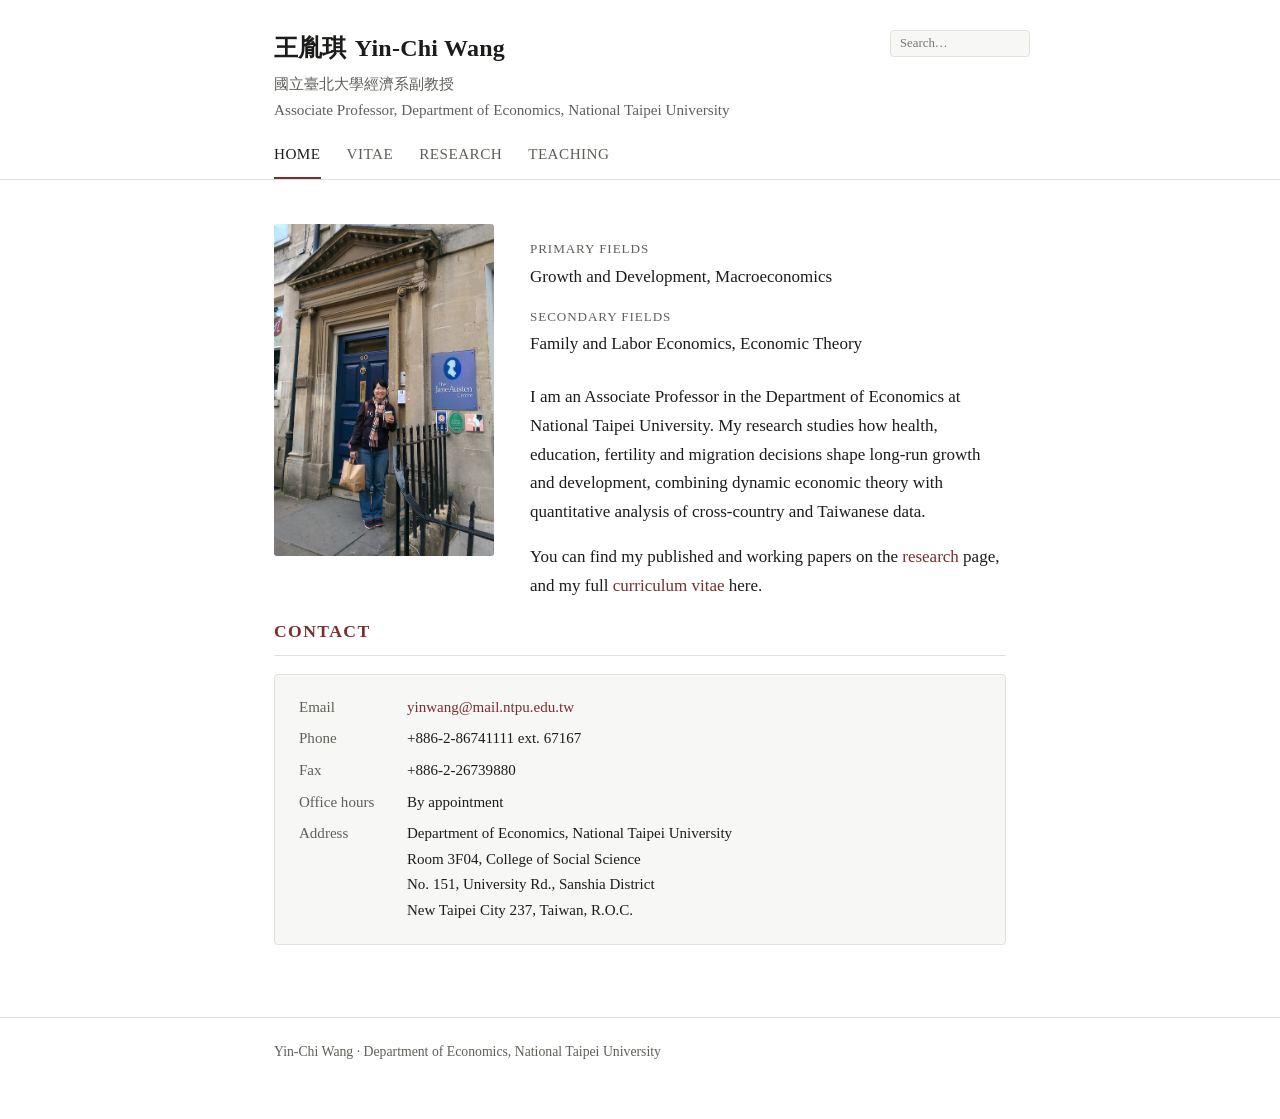
<file: index.html>
<!DOCTYPE html>
<html lang="en">
<head>
<meta charset="utf-8">
<meta name="viewport" content="width=device-width, initial-scale=1">
<title>Yin-Chi Wang | Department of Economics, National Taipei University</title>
<meta name="description" content="Yin-Chi Wang, Associate Professor of Economics at National Taipei University. Research in growth and development, macroeconomics, family and labor economics.">
<link rel="stylesheet" href="style.css">
</head>
<body>

<header class="site">
  <div class="wrap">
    <p class="site-name"><a href="index.html"><span class="zh">王胤琪</span>Yin-Chi Wang</a></p>
    <p class="site-role"><span class="zh">國立臺北大學經濟系副教授</span>Associate Professor, Department of Economics, National Taipei University</p>
    <nav class="site">
      <ul>
        <li><a href="index.html" aria-current="page">Home</a></li>
        <li><a href="vitae.html">Vitae</a></li>
        <li><a href="research.html">Research</a></li>
        <li><a href="teaching.html">Teaching</a></li>
      </ul>
    </nav>

    <div class="search-wrap">
      <input type="search" id="site-search" placeholder="Search…" aria-label="Search this site" autocomplete="off">
      <div id="search-results" class="search-results" hidden></div>
    </div>
  </div>
</header>

<main>
  <div class="wrap">

    <div class="intro">
      <img src="images/photo.jpg" alt="Yin-Chi Wang">
      <div>
        <dl class="fields">
          <dt>Primary fields</dt>
          <dd>Growth and Development, Macroeconomics</dd>
          <dt>Secondary fields</dt>
          <dd>Family and Labor Economics, Economic Theory</dd>
        </dl>
        <p>
          I am an Associate Professor in the Department of Economics at National Taipei
          University. My research studies how health, education, fertility and migration
          decisions shape long-run growth and development, combining dynamic economic
          theory with quantitative analysis of cross-country and Taiwanese data.
        </p>
        <p>
          You can find my published and working papers on the
          <a href="research.html">research</a> page, and my full
          <a href="vitae.html">curriculum vitae</a> here.
        </p>
      </div>
    </div>

    <h2 id="contact">Contact</h2>
    <div class="contact">
      <dl>
        <dt>Email</dt>
        <dd><a href="mailto:yinwang@mail.ntpu.edu.tw">yinwang@mail.ntpu.edu.tw</a></dd>
        <dt>Phone</dt>
        <dd>+886-2-86741111 ext. 67167</dd>
        <dt>Fax</dt>
        <dd>+886-2-26739880</dd>
        <dt>Office hours</dt>
        <dd>By appointment</dd>
        <dt>Address</dt>
        <dd>
          Department of Economics, National Taipei University<br>
          Room 3F04, College of Social Science<br>
          No. 151, University Rd., Sanshia District<br>
          New Taipei City 237, Taiwan, R.O.C.
        </dd>
      </dl>
    </div>

  </div>
</main>

<footer class="site">
  <div class="wrap">
    <p>Yin-Chi Wang &middot; Department of Economics, National Taipei University</p>
  </div>
</footer>

<script src="search.js" defer></script>
</body>
</html>
</file>
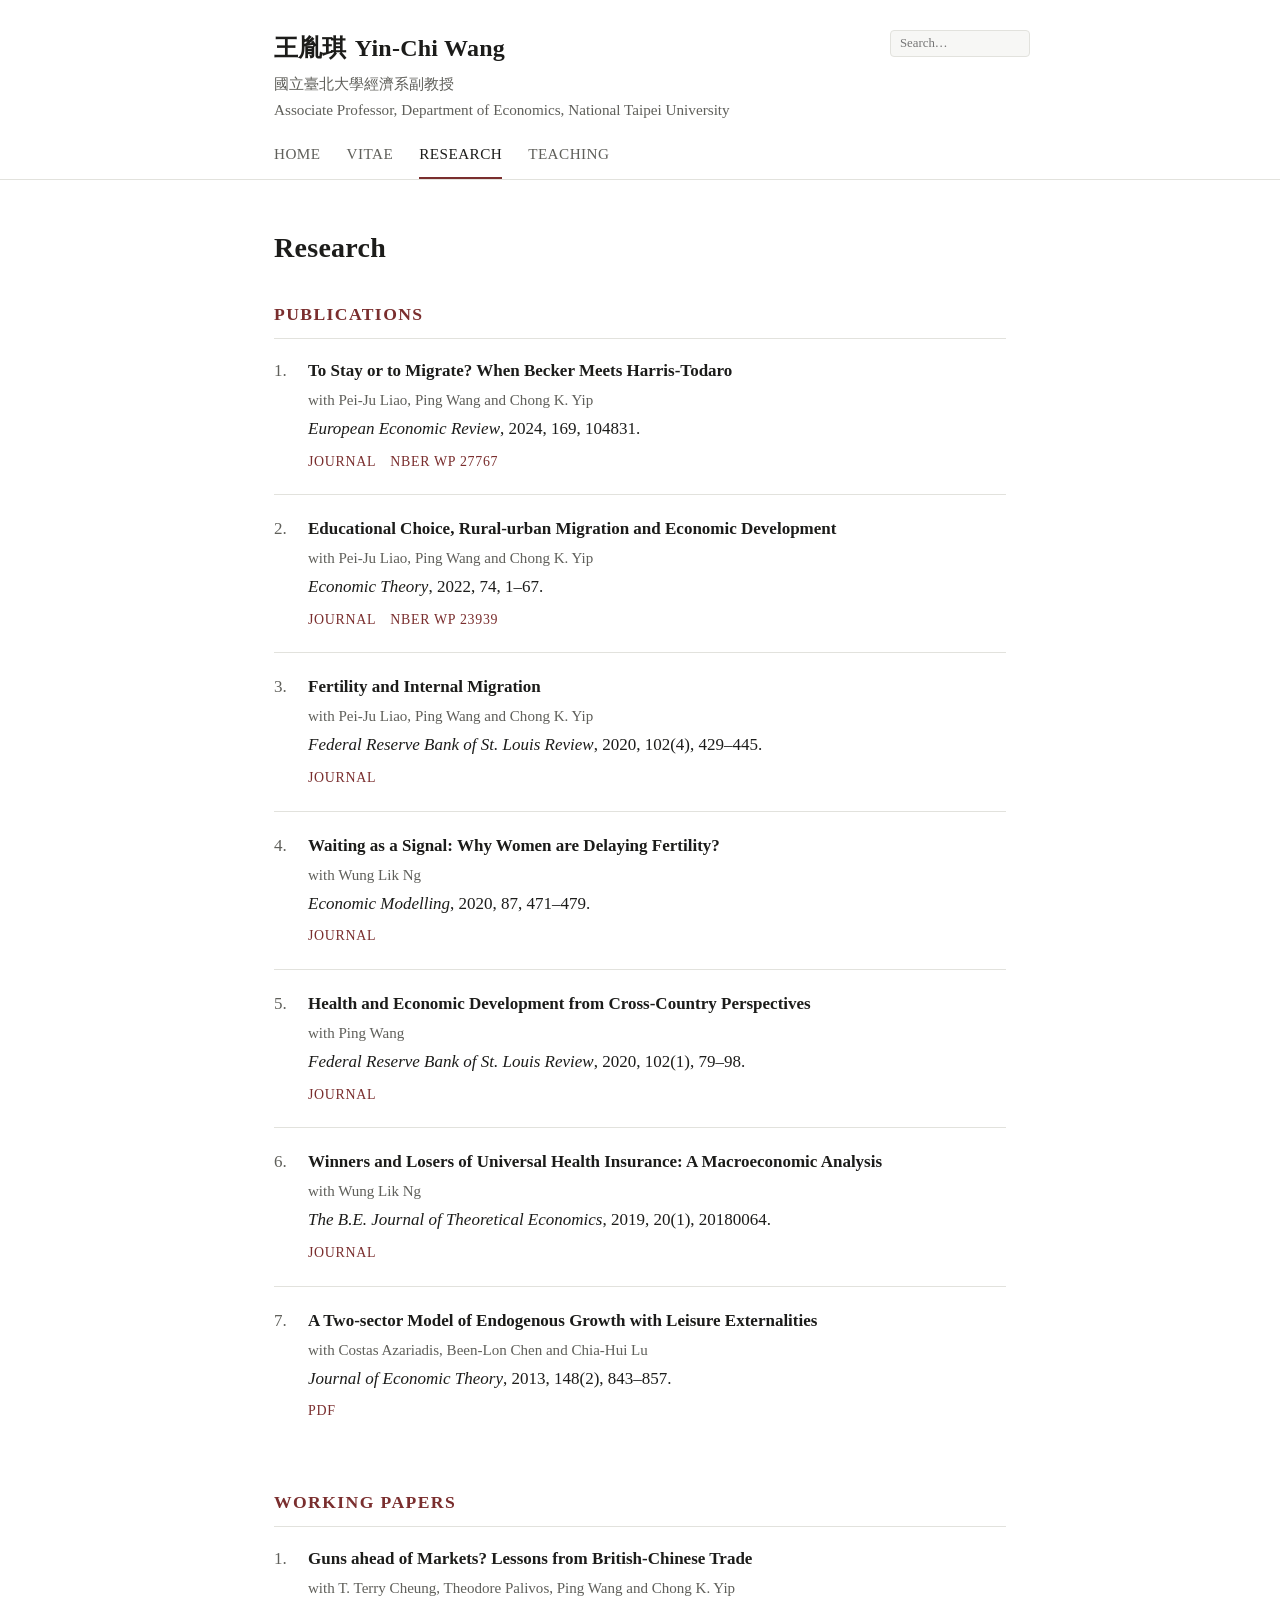
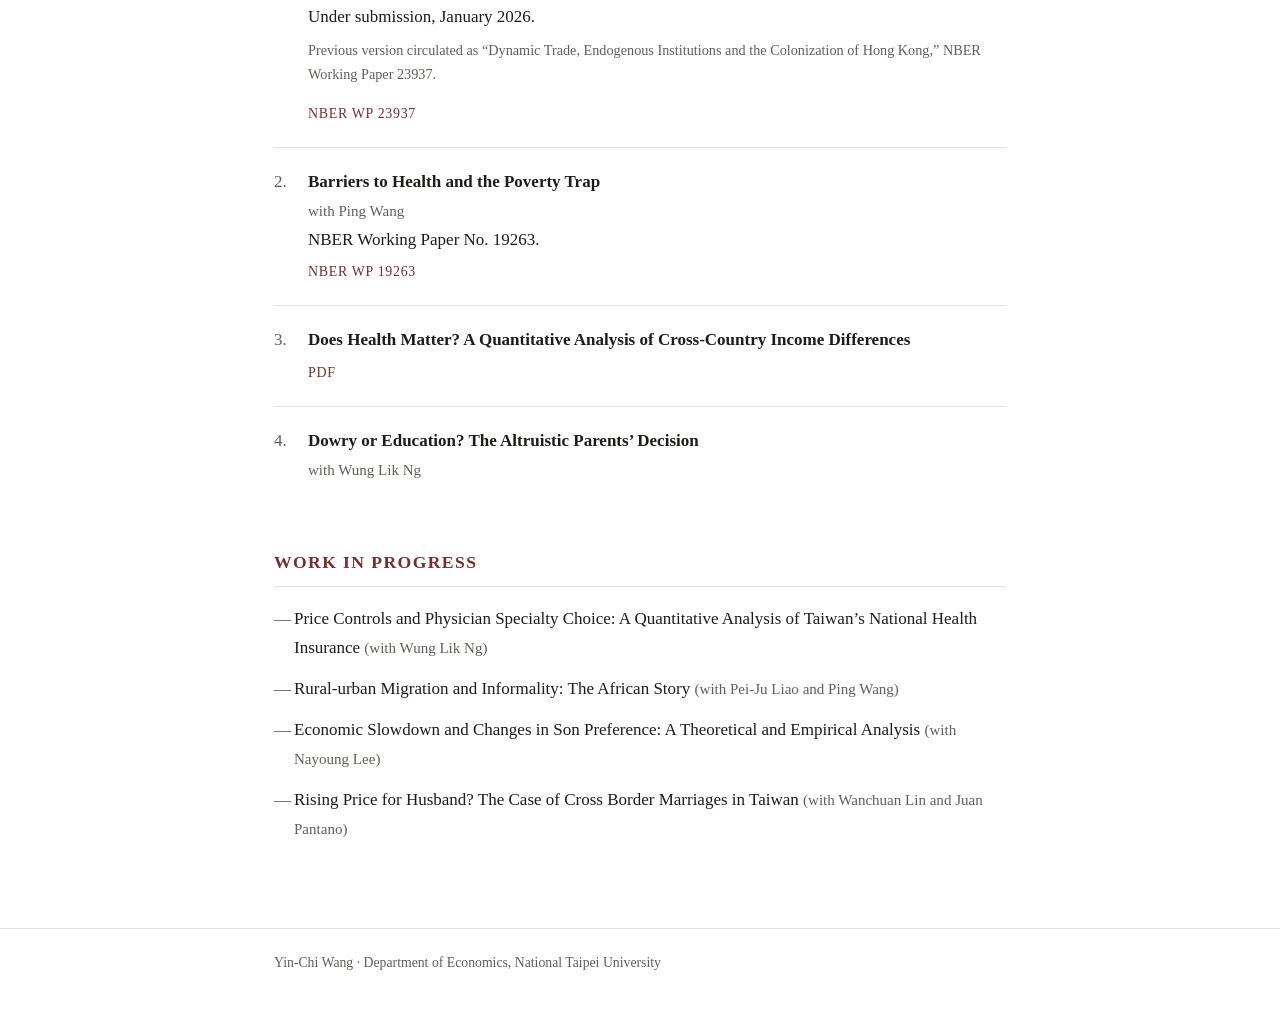
<file: research.html>
<!DOCTYPE html>
<html lang="en">
<head>
<meta charset="utf-8">
<meta name="viewport" content="width=device-width, initial-scale=1">
<title>Research | Yin-Chi Wang</title>
<meta name="description" content="Publications, working papers and work in progress by Yin-Chi Wang, National Taipei University.">
<link rel="stylesheet" href="style.css">
</head>
<body>

<header class="site">
  <div class="wrap">
    <p class="site-name"><a href="index.html"><span class="zh">王胤琪</span>Yin-Chi Wang</a></p>
    <p class="site-role"><span class="zh">國立臺北大學經濟系副教授</span>Associate Professor, Department of Economics, National Taipei University</p>
    <nav class="site">
      <ul>
        <li><a href="index.html">Home</a></li>
        <li><a href="vitae.html">Vitae</a></li>
        <li><a href="research.html" aria-current="page">Research</a></li>
        <li><a href="teaching.html">Teaching</a></li>
      </ul>
    </nav>

    <div class="search-wrap">
      <input type="search" id="site-search" placeholder="Search…" aria-label="Search this site" autocomplete="off">
      <div id="search-results" class="search-results" hidden></div>
    </div>
  </div>
</header>

<main>
  <div class="wrap">

    <h1 id="research">Research</h1>

    <h2 id="publications">Publications</h2>
    <ol class="pubs">

      <li>
        <span class="pub-title">To Stay or to Migrate? When Becker Meets Harris-Todaro</span>
        <span class="pub-authors">with Pei-Ju Liao, Ping Wang and Chong K. Yip</span><br>
        <span class="pub-venue">European Economic Review</span>, 2024, 169, 104831.
        <div class="links">
          <a href="https://www.sciencedirect.com/science/article/abs/pii/S0014292124001600">Journal</a>
          <a href="https://www.nber.org/papers/w27767">NBER WP 27767</a>
        </div>
      </li>

      <li>
        <span class="pub-title">Educational Choice, Rural-urban Migration and Economic Development</span>
        <span class="pub-authors">with Pei-Ju Liao, Ping Wang and Chong K. Yip</span><br>
        <span class="pub-venue">Economic Theory</span>, 2022, 74, 1&ndash;67.
        <div class="links">
          <a href="https://link.springer.com/article/10.1007%2Fs00199-021-01369-2">Journal</a>
          <a href="https://www.nber.org/papers/w23939">NBER WP 23939</a>
        </div>
      </li>

      <li>
        <span class="pub-title">Fertility and Internal Migration</span>
        <span class="pub-authors">with Pei-Ju Liao, Ping Wang and Chong K. Yip</span><br>
        <span class="pub-venue">Federal Reserve Bank of St. Louis Review</span>, 2020, 102(4), 429&ndash;445.
        <div class="links">
          <a href="https://www.stlouisfed.org/publications/review/2020/10/22/fertility-and-internal-migration">Journal</a>
        </div>
      </li>

      <li>
        <span class="pub-title">Waiting as a Signal: Why Women are Delaying Fertility?</span>
        <span class="pub-authors">with Wung Lik Ng</span><br>
        <span class="pub-venue">Economic Modelling</span>, 2020, 87, 471&ndash;479.
        <div class="links">
          <a href="https://www.sciencedirect.com/science/article/abs/pii/S0264999318317516">Journal</a>
        </div>
      </li>

      <li>
        <span class="pub-title">Health and Economic Development from Cross-Country Perspectives</span>
        <span class="pub-authors">with Ping Wang</span><br>
        <span class="pub-venue">Federal Reserve Bank of St. Louis Review</span>, 2020, 102(1), 79&ndash;98.
        <div class="links">
          <a href="https://www.stlouisfed.org/publications/review/2020/01/17/health-and-economic-development-from-cross-country-perspectives">Journal</a>
        </div>
      </li>

      <li>
        <span class="pub-title">Winners and Losers of Universal Health Insurance: A Macroeconomic Analysis</span>
        <span class="pub-authors">with Wung Lik Ng</span><br>
        <span class="pub-venue">The B.E. Journal of Theoretical Economics</span>, 2019, 20(1), 20180064.
        <div class="links">
          <a href="https://doi.org/10.1515/bejte-2018-0064">Journal</a>
        </div>
      </li>

      <li>
        <span class="pub-title">A Two-sector Model of Endogenous Growth with Leisure Externalities</span>
        <span class="pub-authors">with Costas Azariadis, Been-Lon Chen and Chia-Hui Lu</span><br>
        <span class="pub-venue">Journal of Economic Theory</span>, 2013, 148(2), 843&ndash;857.
        <div class="links">
          <a href="files/le_jet2013.pdf">PDF</a>
        </div>
      </li>

    </ol>

    <h2 id="working-papers">Working Papers</h2>
    <ol class="pubs">

      <li>
        <span class="pub-title">Guns ahead of Markets? Lessons from British-Chinese Trade</span>
        <span class="pub-authors">with T. Terry Cheung, Theodore Palivos, Ping Wang and Chong K. Yip</span><br>
        Under submission, January 2026.
        <p class="note">
          Previous version circulated as &ldquo;Dynamic Trade, Endogenous Institutions and the
          Colonization of Hong Kong,&rdquo; NBER Working Paper 23937.
        </p>
        <div class="links">
          <a href="https://www.nber.org/system/files/working_papers/w23937/w23937.pdf">NBER WP 23937</a>
        </div>
      </li>

      <li>
        <span class="pub-title">Barriers to Health and the Poverty Trap</span>
        <span class="pub-authors">with Ping Wang</span><br>
        NBER Working Paper No. 19263.
        <div class="links">
          <a href="https://www.nber.org/papers/w19263">NBER WP 19263</a>
        </div>
      </li>

      <li>
        <span class="pub-title">Does Health Matter? A Quantitative Analysis of Cross-Country Income Differences</span>
        <div class="links">
          <a href="files/health-income_difference_jan20_2012.pdf">PDF</a>
        </div>
      </li>

      <li>
        <span class="pub-title">Dowry or Education? The Altruistic Parents&rsquo; Decision</span>
        <span class="pub-authors">with Wung Lik Ng</span>
      </li>

    </ol>

    <h2 id="work-in-progress">Work in Progress</h2>
    <ul class="plain">
      <li>Price Controls and Physician Specialty Choice: A Quantitative Analysis of Taiwan&rsquo;s National Health Insurance <span class="pub-authors">(with Wung Lik Ng)</span></li>
      <li>Rural-urban Migration and Informality: The African Story <span class="pub-authors">(with Pei-Ju Liao and Ping Wang)</span></li>
      <li>Economic Slowdown and Changes in Son Preference: A Theoretical and Empirical Analysis <span class="pub-authors">(with Nayoung Lee)</span></li>
      <li>Rising Price for Husband? The Case of Cross Border Marriages in Taiwan <span class="pub-authors">(with Wanchuan Lin and Juan Pantano)</span></li>
    </ul>

  </div>
</main>

<footer class="site">
  <div class="wrap">
    <p>Yin-Chi Wang &middot; Department of Economics, National Taipei University</p>
  </div>
</footer>

<script src="search.js" defer></script>
</body>
</html>
</file>
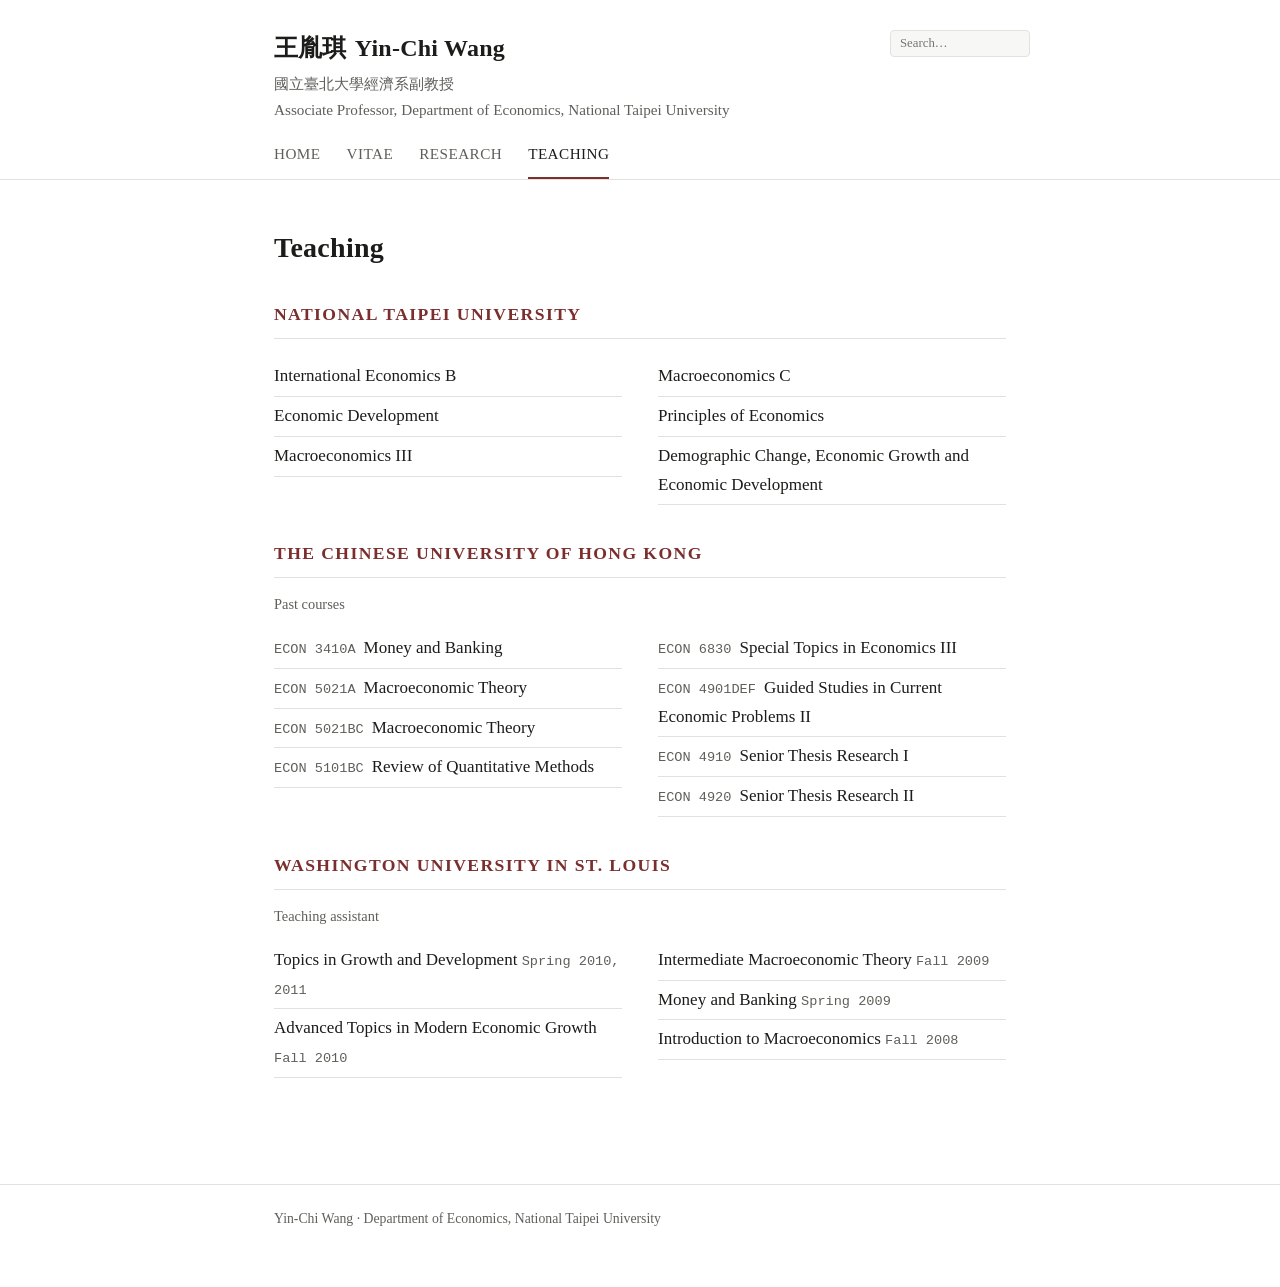
<file: teaching.html>
<!DOCTYPE html>
<html lang="en">
<head>
<meta charset="utf-8">
<meta name="viewport" content="width=device-width, initial-scale=1">
<title>Teaching | Yin-Chi Wang</title>
<meta name="description" content="Courses taught by Yin-Chi Wang at National Taipei University, the Chinese University of Hong Kong, and Washington University in St. Louis.">
<link rel="stylesheet" href="style.css">
</head>
<body>

<header class="site">
  <div class="wrap">
    <p class="site-name"><a href="index.html"><span class="zh">王胤琪</span>Yin-Chi Wang</a></p>
    <p class="site-role"><span class="zh">國立臺北大學經濟系副教授</span>Associate Professor, Department of Economics, National Taipei University</p>
    <nav class="site">
      <ul>
        <li><a href="index.html">Home</a></li>
        <li><a href="vitae.html">Vitae</a></li>
        <li><a href="research.html">Research</a></li>
        <li><a href="teaching.html" aria-current="page">Teaching</a></li>
      </ul>
    </nav>

    <div class="search-wrap">
      <input type="search" id="site-search" placeholder="Search…" aria-label="Search this site" autocomplete="off">
      <div id="search-results" class="search-results" hidden></div>
    </div>
  </div>
</header>

<main>
  <div class="wrap">

    <h1 id="teaching">Teaching</h1>

    <div class="course-group">
      <h2 id="ntpu">National Taipei University</h2>
      <ul class="courses">
        <li>International Economics B</li>
        <li>Economic Development</li>
        <li>Macroeconomics III</li>
        <li>Macroeconomics C</li>
        <li>Principles of Economics</li>
        <li>Demographic Change, Economic Growth and Economic Development</li>
      </ul>
    </div>

    <div class="course-group">
      <h2 id="cuhk">The Chinese University of Hong Kong</h2>
      <p class="where">Past courses</p>
      <ul class="courses">
        <li><span class="code">ECON 3410A</span>Money and Banking</li>
        <li><span class="code">ECON 5021A</span>Macroeconomic Theory</li>
        <li><span class="code">ECON 5021BC</span>Macroeconomic Theory</li>
        <li><span class="code">ECON 5101BC</span>Review of Quantitative Methods</li>
        <li><span class="code">ECON 6830</span>Special Topics in Economics III</li>
        <li><span class="code">ECON 4901DEF</span>Guided Studies in Current Economic Problems II</li>
        <li><span class="code">ECON 4910</span>Senior Thesis Research I</li>
        <li><span class="code">ECON 4920</span>Senior Thesis Research II</li>
      </ul>
    </div>

    <div class="course-group">
      <h2 id="wustl">Washington University in St. Louis</h2>
      <p class="where">Teaching assistant</p>
      <ul class="courses">
        <li>Topics in Growth and Development <span class="code">Spring 2010, 2011</span></li>
        <li>Advanced Topics in Modern Economic Growth <span class="code">Fall 2010</span></li>
        <li>Intermediate Macroeconomic Theory <span class="code">Fall 2009</span></li>
        <li>Money and Banking <span class="code">Spring 2009</span></li>
        <li>Introduction to Macroeconomics <span class="code">Fall 2008</span></li>
      </ul>
    </div>

  </div>
</main>

<footer class="site">
  <div class="wrap">
    <p>Yin-Chi Wang &middot; Department of Economics, National Taipei University</p>
  </div>
</footer>

<script src="search.js" defer></script>
</body>
</html>
</file>
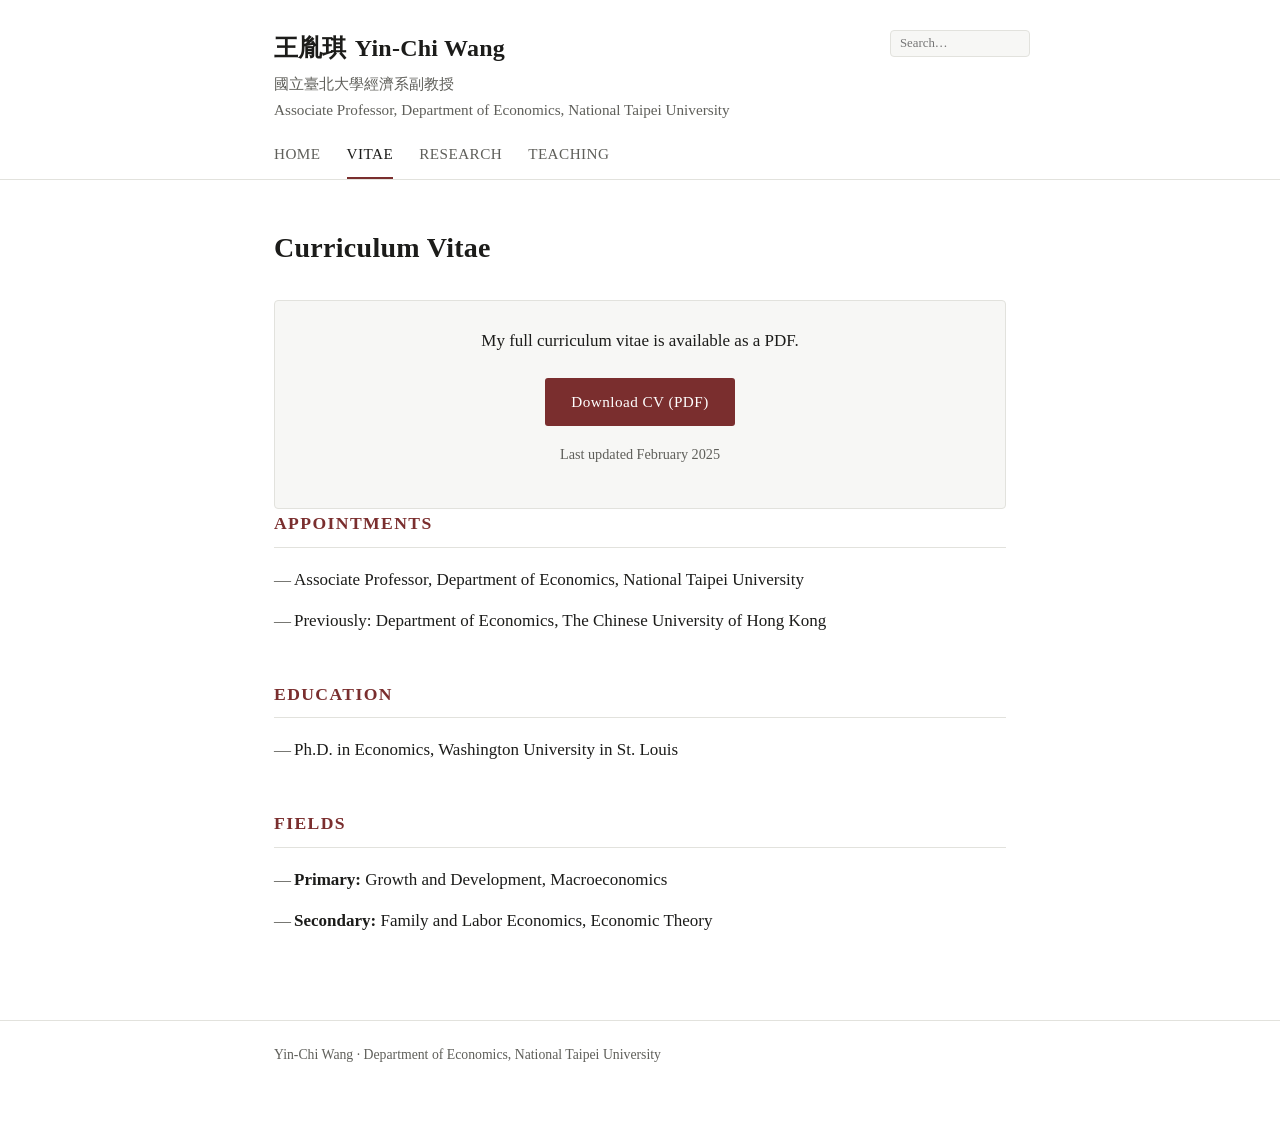
<file: vitae.html>
<!DOCTYPE html>
<html lang="en">
<head>
<meta charset="utf-8">
<meta name="viewport" content="width=device-width, initial-scale=1">
<title>Vitae | Yin-Chi Wang</title>
<meta name="description" content="Curriculum vitae of Yin-Chi Wang, Associate Professor of Economics at National Taipei University.">
<link rel="stylesheet" href="style.css">
</head>
<body>

<header class="site">
  <div class="wrap">
    <p class="site-name"><a href="index.html"><span class="zh">王胤琪</span>Yin-Chi Wang</a></p>
    <p class="site-role"><span class="zh">國立臺北大學經濟系副教授</span>Associate Professor, Department of Economics, National Taipei University</p>
    <nav class="site">
      <ul>
        <li><a href="index.html">Home</a></li>
        <li><a href="vitae.html" aria-current="page">Vitae</a></li>
        <li><a href="research.html">Research</a></li>
        <li><a href="teaching.html">Teaching</a></li>
      </ul>
    </nav>

    <div class="search-wrap">
      <input type="search" id="site-search" placeholder="Search…" aria-label="Search this site" autocomplete="off">
      <div id="search-results" class="search-results" hidden></div>
    </div>
  </div>
</header>

<main>
  <div class="wrap">

    <h1 id="vitae">Curriculum Vitae</h1>

    <div class="cv-card">
      <p>My full curriculum vitae is available as a PDF.</p>
      <p><a class="btn" href="files/CV_yinchi_Feb2025.pdf">Download CV (PDF)</a></p>
      <p class="note">Last updated February 2025</p>
    </div>

    <h2 id="appointments">Appointments</h2>
    <ul class="plain">
      <li>Associate Professor, Department of Economics, National Taipei University</li>
      <li>Previously: Department of Economics, The Chinese University of Hong Kong</li>
    </ul>

    <h2 id="education">Education</h2>
    <ul class="plain">
      <li>Ph.D. in Economics, Washington University in St. Louis</li>
    </ul>

    <h2 id="fields">Fields</h2>
    <ul class="plain">
      <li><strong>Primary:</strong> Growth and Development, Macroeconomics</li>
      <li><strong>Secondary:</strong> Family and Labor Economics, Economic Theory</li>
    </ul>

  </div>
</main>

<footer class="site">
  <div class="wrap">
    <p>Yin-Chi Wang &middot; Department of Economics, National Taipei University</p>
  </div>
</footer>

<script src="search.js" defer></script>
</body>
</html>
</file>
<file: style.css>
:root {
  --bg: #ffffff;
  --bg-soft: #f7f7f5;
  --text: #1c1c1a;
  --text-muted: #5f5f5a;
  --rule: #e2e2dd;
  --accent: #7a2e2e;
  --accent-soft: #a34a4a;
  --max: 780px;
}

* { box-sizing: border-box; }

body {
  margin: 0;
  background: var(--bg);
  color: var(--text);
  font-family: "Charter", "Georgia", "Songti TC", "Noto Serif TC", serif;
  font-size: 17px;
  line-height: 1.7;
  -webkit-font-smoothing: antialiased;
}

.wrap {
  max-width: var(--max);
  margin: 0 auto;
  padding: 0 24px;
}

/* ---------- Header / nav ---------- */

header.site {
  border-bottom: 1px solid var(--rule);
  padding: 28px 0 0;
}

header.site .wrap { position: relative; }

.site-name {
  font-size: 1.5rem;
  font-weight: 600;
  letter-spacing: 0.01em;
  margin: 0 0 2px;
}

.site-name a { color: var(--text); text-decoration: none; }
.site-name .zh { margin-right: 8px; }

.site-role {
  color: var(--text-muted);
  font-size: 0.95rem;
  margin: 0 0 18px;
}

.site-role .zh { display: block; }

nav.site ul {
  list-style: none;
  display: flex;
  flex-wrap: wrap;
  gap: 26px;
  margin: 0;
  padding: 0;
}

nav.site a {
  display: inline-block;
  padding-bottom: 10px;
  color: var(--text-muted);
  text-decoration: none;
  font-size: 0.95rem;
  letter-spacing: 0.03em;
  text-transform: uppercase;
  border-bottom: 2px solid transparent;
}

nav.site a:hover { color: var(--text); }

nav.site a[aria-current="page"] {
  color: var(--text);
  border-bottom-color: var(--accent);
}

/* ---------- Search ---------- */

.search-wrap {
  position: absolute;
  top: 0;
  right: 0;
  width: 140px;
  margin: 0;
}

#site-search {
  width: 100%;
  font-family: inherit;
  font-size: 0.8rem;
  color: var(--text);
  background: var(--bg-soft);
  border: 1px solid var(--rule);
  border-radius: 4px;
  padding: 5px 9px;
}

#site-search:focus {
  outline: none;
  border-color: var(--accent-soft);
}

.search-results {
  position: absolute;
  z-index: 10;
  top: calc(100% + 6px);
  right: 0;
  width: 300px;
  max-width: 80vw;
  max-height: 60vh;
  overflow-y: auto;
  background: var(--bg);
  border: 1px solid var(--rule);
  border-radius: 4px;
  box-shadow: 0 8px 24px rgba(0, 0, 0, 0.1);
}

.search-result {
  display: block;
  padding: 10px 12px;
  border-bottom: 1px solid var(--rule);
  text-decoration: none;
}

.search-result:last-child { border-bottom: none; }

.search-result:hover { background: var(--bg-soft); }

.search-result-heading {
  display: block;
  font-size: 0.78rem;
  text-transform: uppercase;
  letter-spacing: 0.05em;
  color: var(--accent);
  margin-bottom: 3px;
}

.search-result-snippet {
  display: block;
  font-size: 0.88rem;
  color: var(--text);
  line-height: 1.5;
}

.search-empty {
  margin: 0;
  padding: 10px 12px;
  font-size: 0.88rem;
  color: var(--text-muted);
}

/* ---------- Typography ---------- */

main { padding: 44px 0 72px; }

h1 {
  font-size: 1.75rem;
  font-weight: 600;
  margin: 0 0 28px;
  letter-spacing: 0.01em;
}

h2 {
  font-size: 1.1rem;
  font-weight: 600;
  text-transform: uppercase;
  letter-spacing: 0.08em;
  color: var(--accent);
  margin: 44px 0 18px;
  padding-bottom: 8px;
  border-bottom: 1px solid var(--rule);
}

h2:first-of-type { margin-top: 0; }

h3 {
  font-size: 1rem;
  font-weight: 600;
  margin: 26px 0 10px;
}

a { color: var(--accent); text-decoration: none; border-bottom: 1px solid transparent; }
a:hover { border-bottom-color: var(--accent-soft); }

p { margin: 0 0 16px; }

/* ---------- Home ---------- */

.intro {
  display: grid;
  grid-template-columns: 220px 1fr;
  gap: 36px;
  align-items: start;
}

.intro img {
  width: 100%;
  border-radius: 3px;
  display: block;
}

.fields dt {
  font-size: 0.82rem;
  text-transform: uppercase;
  letter-spacing: 0.07em;
  color: var(--text-muted);
  margin-top: 14px;
}

.fields dd { margin: 2px 0 0; }
.fields { margin: 0 0 24px; }

.contact {
  background: var(--bg-soft);
  border: 1px solid var(--rule);
  border-radius: 4px;
  padding: 20px 24px;
  font-size: 0.94rem;
}

.contact dl {
  display: grid;
  grid-template-columns: 92px 1fr;
  gap: 6px 16px;
  margin: 0;
}

.contact dt { color: var(--text-muted); }
.contact dd { margin: 0; }

/* ---------- Publication list ---------- */

ol.pubs, ul.plain {
  list-style: none;
  margin: 0;
  padding: 0;
}

ol.pubs > li {
  padding: 0 0 20px 34px;
  margin-bottom: 20px;
  border-bottom: 1px solid var(--rule);
  position: relative;
}

ol.pubs > li:last-child { border-bottom: none; margin-bottom: 0; }

ol.pubs {
  counter-reset: pub;
}

ol.pubs > li::before {
  counter-increment: pub;
  content: counter(pub) ".";
  position: absolute;
  left: 0;
  top: 0;
  color: var(--text-muted);
  font-variant-numeric: tabular-nums;
}

.pub-title { font-weight: 600; display: block; }
.pub-authors { color: var(--text-muted); font-size: 0.94rem; }
.pub-venue { font-style: italic; }

.links {
  margin-top: 6px;
  font-size: 0.87rem;
  display: flex;
  flex-wrap: wrap;
  gap: 14px;
}

.links a {
  text-transform: uppercase;
  letter-spacing: 0.05em;
  font-style: normal;
}

.note {
  color: var(--text-muted);
  font-size: 0.89rem;
  margin-top: 6px;
}

ul.plain > li {
  padding-left: 20px;
  position: relative;
  margin-bottom: 12px;
}

ul.plain > li::before {
  content: "—";
  position: absolute;
  left: 0;
  color: var(--text-muted);
}

/* ---------- Teaching ---------- */

.course-group { margin-bottom: 34px; }

.course-group .where {
  color: var(--text-muted);
  font-size: 0.9rem;
  margin: -4px 0 12px;
}

ul.courses {
  list-style: none;
  margin: 0;
  padding: 0;
  columns: 2;
  column-gap: 36px;
}

ul.courses li {
  break-inside: avoid;
  padding: 5px 0;
  border-bottom: 1px solid var(--rule);
}

.code {
  color: var(--text-muted);
  font-size: 0.85rem;
  font-family: ui-monospace, "SFMono-Regular", Menlo, Consolas, monospace;
  margin-right: 8px;
}

/* ---------- CV button ---------- */

.cv-card {
  background: var(--bg-soft);
  border: 1px solid var(--rule);
  border-radius: 4px;
  padding: 26px 28px;
  text-align: center;
}

.btn {
  display: inline-block;
  background: var(--accent);
  color: #fff;
  padding: 11px 26px;
  border-radius: 3px;
  font-size: 0.95rem;
  letter-spacing: 0.03em;
  border: none;
  margin-top: 6px;
}

.btn:hover { background: var(--accent-soft); border-bottom-color: transparent; }

/* ---------- Footer ---------- */

footer.site {
  border-top: 1px solid var(--rule);
  padding: 22px 0 40px;
  color: var(--text-muted);
  font-size: 0.86rem;
}

/* ---------- Responsive ---------- */

@media (max-width: 620px) {
  body { font-size: 16px; }
  .intro { grid-template-columns: 1fr; gap: 22px; }
  .intro img { max-width: 200px; }
  .contact dl { grid-template-columns: 1fr; gap: 0 0; }
  .contact dt { margin-top: 10px; font-size: 0.8rem; text-transform: uppercase; letter-spacing: 0.06em; }
  ul.courses { columns: 1; }
  nav.site ul { gap: 18px; }

  .search-wrap {
    position: static;
    width: 100%;
    margin: 14px 0 0;
  }

  .search-results { right: 0; left: 0; width: auto; }
}
</file>
